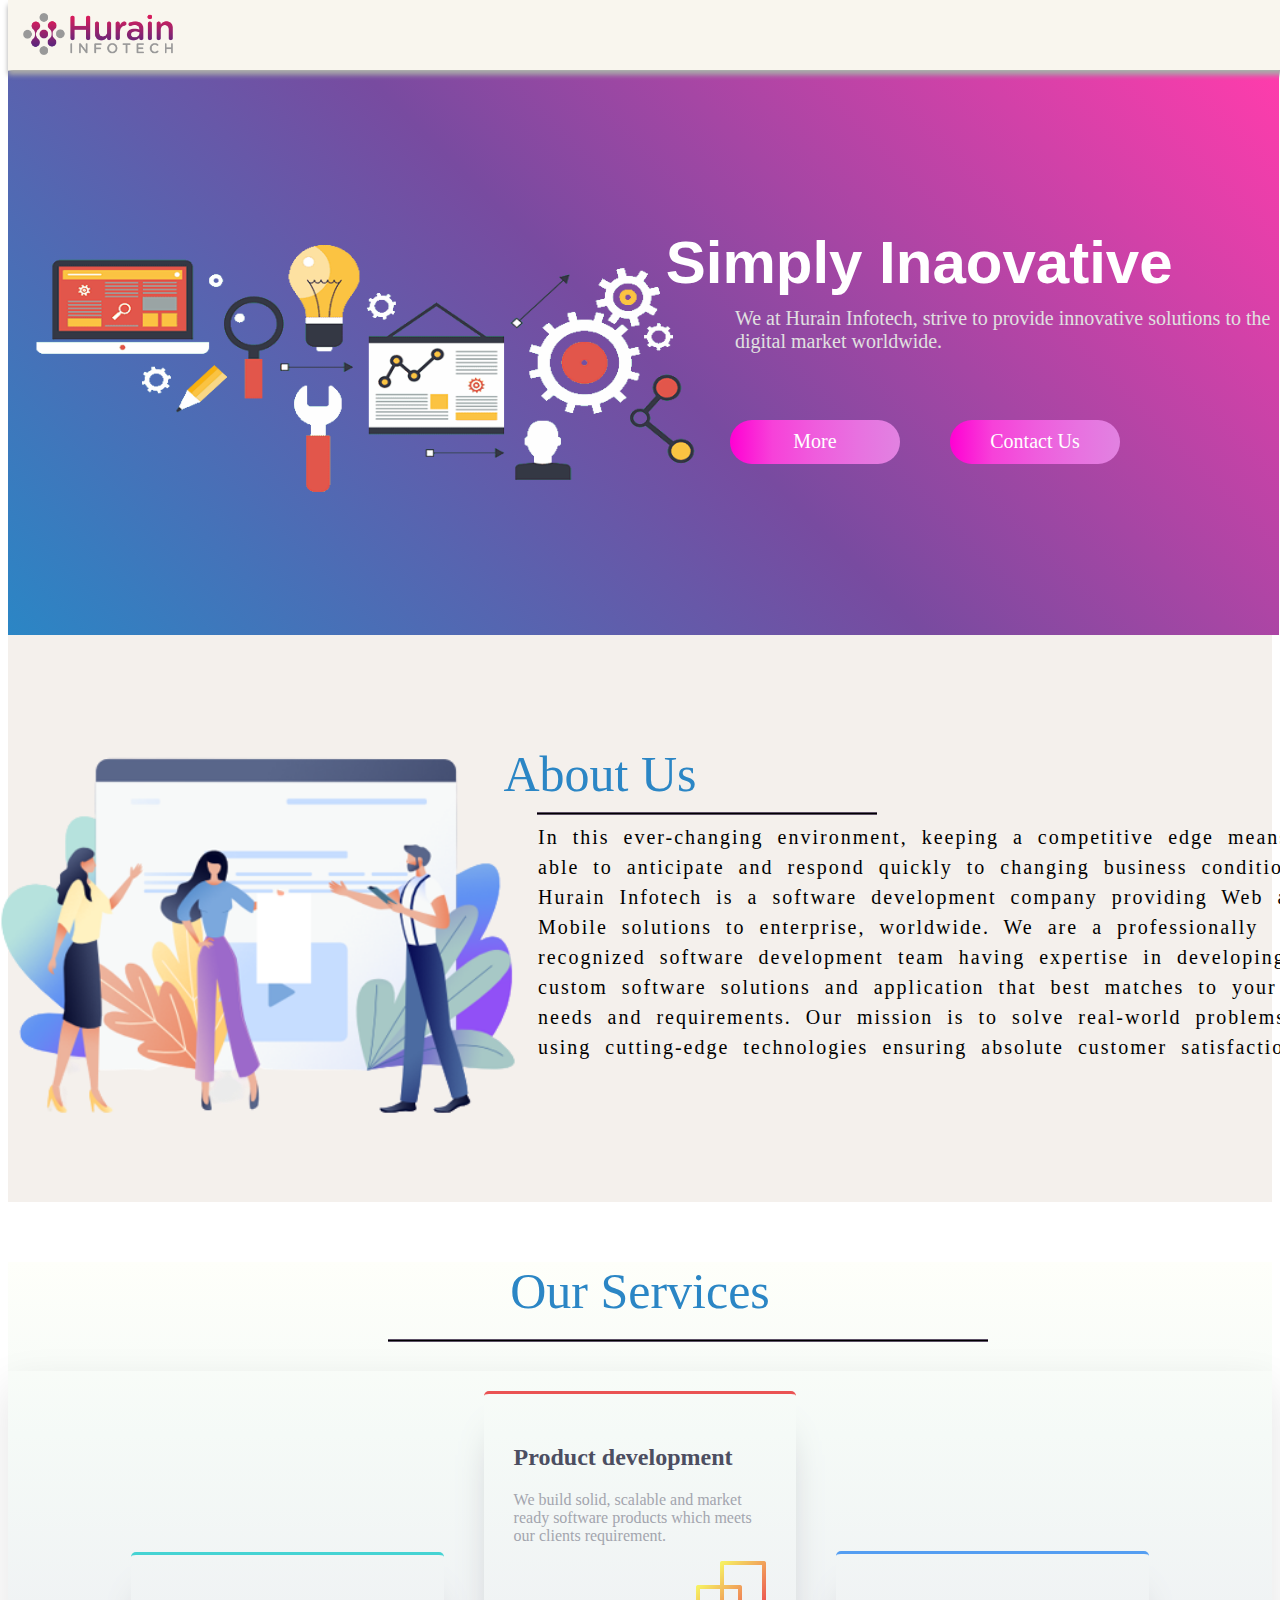
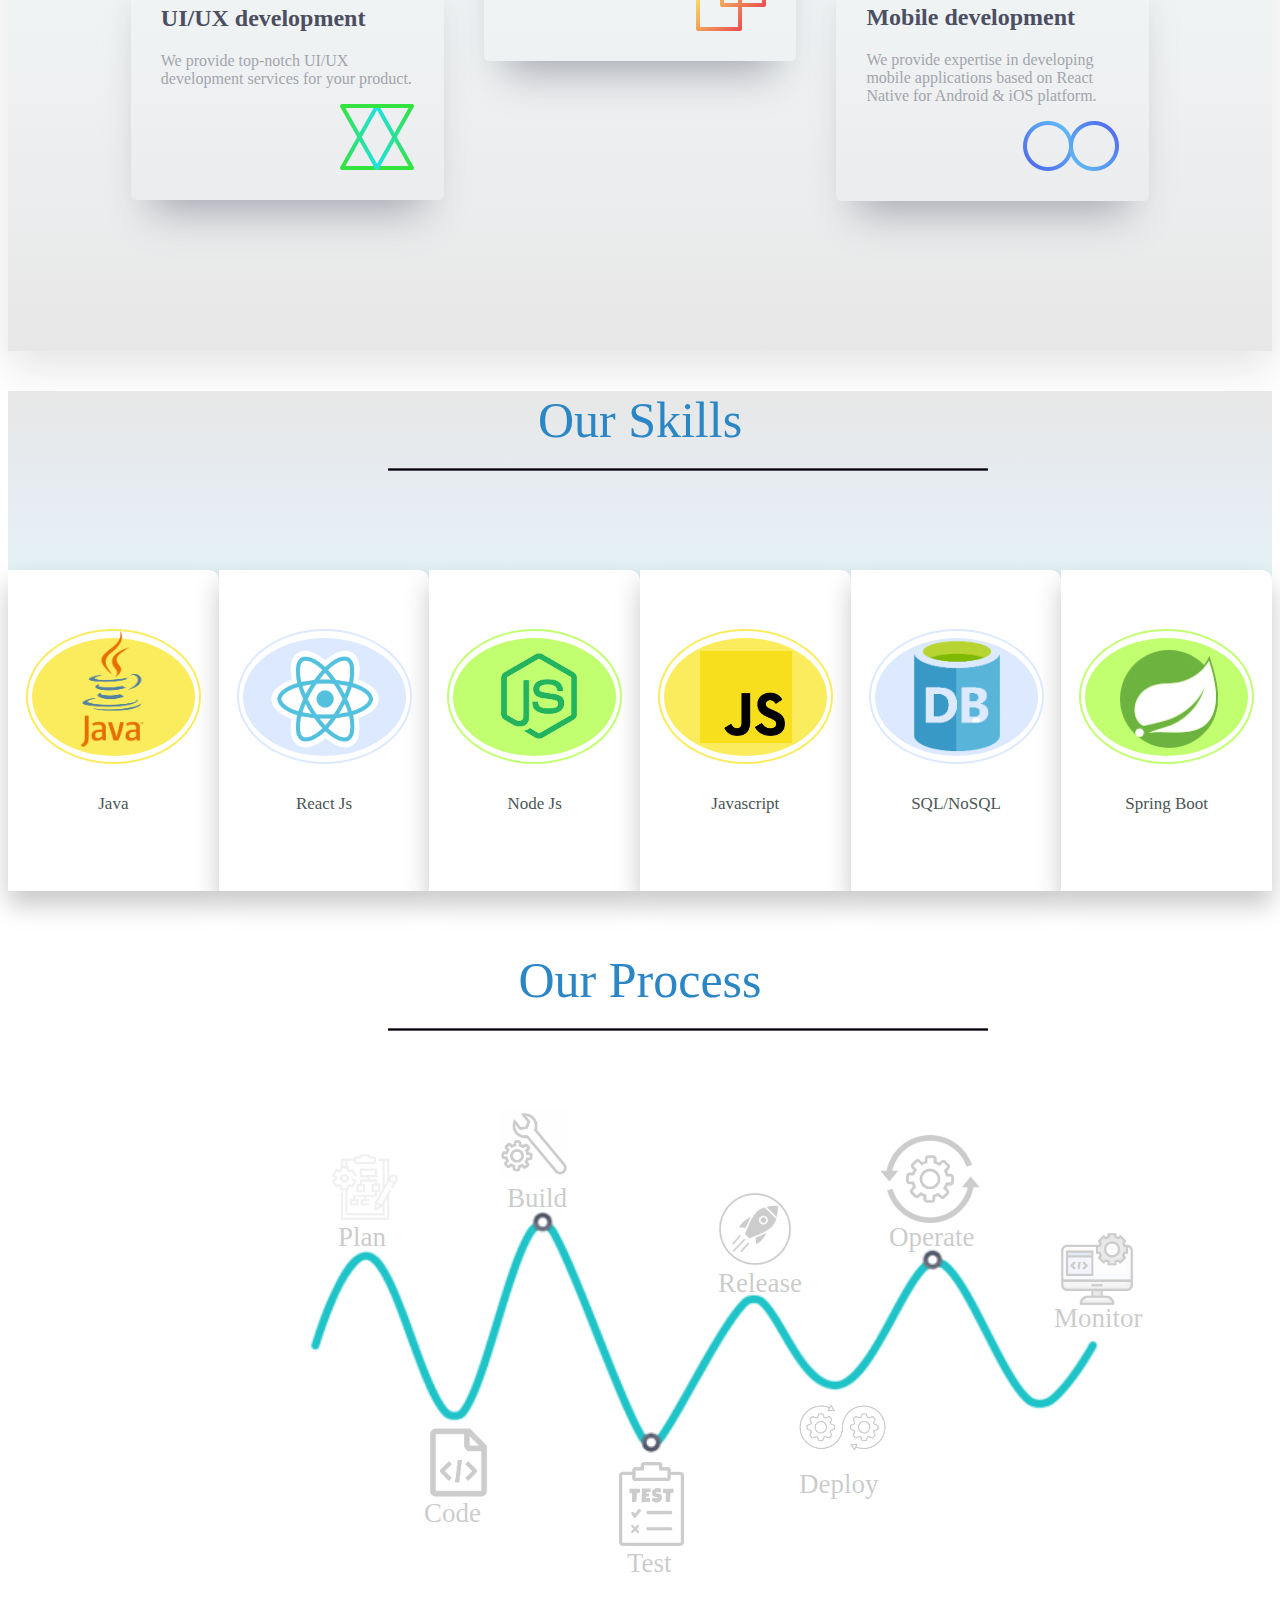
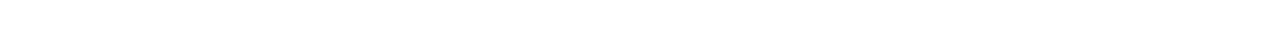
<file: hurain/index.html>
<!DOCTYPE html>
<html>
<head>
	<link rel="stylesheet" type="text/css" href="hurain.css">
	<title></title>
</head>
<body>
<nav>
<div id="dd" class="fixnav" >


	 <div id="navbut">
	 <a href="file:///D:/C-drive%20data%20backup%2001-Aug-22/HAMZA/hurain/hurain.html#"><span id="img1"><img width="150px" align="left" src="logo.png"  ></span></a>
	 

</div>

</div>
</nav>


<div id="mainprob">
	  <div id="main">
	  	<div id="anima">
	  		<p id="txt"><b>Simply Inaovative</b></p>
	  		<p id="txt1">We at Hurain Infotech, strive to provide innovative solutions to the digital market worldwide.</p>
	  		<img id="gif" src="anima.gif">
	  		
	  		<a class="more" href="#">More</a>	
	  		 
	  			<a  id="contact" href="#contact">Contact Us</a>
	  		
	  		
	  		
	  	</div>
	  </div>
	</div>

	<div id="content">
    <div id="up">
		<p id="abouthead" class="heading">About Us</p>
    <hr/>
		<div id="aboutcont">
		In this ever-changing environment, keeping a competitive edge means able to anticipate and respond quickly to changing business conditions. Hurain Infotech is a software development company providing Web and Mobile solutions to enterprise, worldwide. We are a professionally recognized software development team having expertise in developing custom software solutions and application that best matches to your needs and requirements. Our mission is to solve real-world problems using cutting-edge technologies ensuring absolute customer satisfaction.


		</div>
    <div id="aboutimg">
		<img width="900px" src="aboutus.png">
  </div>
  </div>
	</div>
<div id="servicepage">
<p id="serviceshead" class="heading">Our Services</p>
<hr id="serhr" />

<!-- CARD -->

 <div class="row1-container">
    <div class="box box-down cyan">
      <h2>UI/UX development</h2>
      <p>We provide top-notch UI/UX development services for your product.</p>
      <img class="images" src="uidel.png" alt="">
    </div>

    <div class="box red">
      <h2>Product development</h2>
      <p>We build solid, scalable and market ready software products which meets our clients requirement.</p>
      <img class="images" src="productdel.png" alt="">
    </div>

    <div class="box box-down blue">
      <h2>Mobile development</h2>
      <p>We provide expertise in developing mobile applications based on React Native for Android & iOS platform.</p>
      <img class="images" src="mobiledel.png" alt="">
    </div>
  </div>
</div>
 <!--  <div class="row2-container">
    <div class="box orange">
      <h2>Karma</h2>
      <p>Regularly evaluates our talent to ensure quality</p>
      <img class="images" src="https://assets.codepen.io/2301174/icon-karma.svg" alt="">
    </div>
  </div> -->










<!-- language CARD -->
<div id="skillpage">
<div id="skilldiv">
<p id="skill" class="heading">Our Skills</p>
<hr id="skillhr" />
</div>
<div id="langcard">
<!-- <link href="https://fonts.googleapis.com/css?family=Open+Sans" rel="stylesheet"> -->
<!-- 
<a href="#" class="card education">
     <div class="overlay"></div>
  <div class="circle">
Generator: Sketch 42 (36781) - http://www.bohemiancoding.com/sketch 
<svg width="71px" height="76px" viewBox="29 14 71 76" version="1.1" xmlns="http://www.w3.org/2000/svg" xmlns:xlink="http://www.w3.org/1999/xlink">
    
    <desc>Created with Sketch.</desc>
    <defs></defs>
    <g id="Group" stroke="none" stroke-width="1" fill="none" fill-rule="evenodd" transform="translate(30.000000, 14.000000)">
        <g id="Group-8" fill="#D98A19">
            <g id="Group-7">
                <g id="Group-6">
                    <path d="M0,0 L0,75.9204805 L69.1511499,75.9204805 L0,0 Z M14.0563973,32.2825679 L42.9457663,63.9991501 L14.2315268,63.9991501 L14.0563973,32.2825679 Z" id="Fill-1"></path>
                </g>
            </g>
        </g>
        <g id="Group-20" transform="translate(0.000000, 14.114286)" stroke="#FFFFFF" stroke-linecap="square">
            <path d="M0.419998734,54.9642857 L4.70316223,54.9642857" id="Line"></path>
            <path d="M0.419998734,50.4404762 L4.70316223,50.4404762" id="Line"></path>
            <path d="M0.419998734,45.9166667 L4.70316223,45.9166667" id="Line"></path>
            <path d="M0.419998734,41.3928571 L2.93999114,41.3928571" id="Line"></path>
            <path d="M0.419998734,36.8690476 L4.70316223,36.8690476" id="Line"></path>
            <path d="M0.419998734,32.3452381 L4.70316223,32.3452381" id="Line"></path>
            <path d="M0.419998734,27.8214286 L4.70316223,27.8214286" id="Line"></path>
            <path d="M0.419998734,23.297619 L2.93999114,23.297619" id="Line"></path>
            <path d="M0.419998734,18.7738095 L4.70316223,18.7738095" id="Line"></path>
            <path d="M0.419998734,14.25 L4.70316223,14.25" id="Line"></path>
            <path d="M0.419998734,9.72619048 L4.70316223,9.72619048" id="Line"></path>
            <path d="M0.419998734,5.20238095 L2.93999114,5.20238095" id="Line"></path>
            <path d="M0.419998734,0.678571429 L4.70316223,0.678571429" id="Line"></path>
        </g>
    </g>
</svg>
  </div>
  <p>Education</p>
</a>

 -->
<!-- JAVA CARD -->

<a href="#" class="card wallet">
     <span class="overlay"></span>
  <div class="circle">
    
    
   
   <svg
  version="1.1"
  xmlns="http://www.w3.org/2000/svg"
  xmlns:xlink="http://www.w3.org/1999/xlink"
  width="110"
  >
  <image
    x="10"
    y="-0"
    width="88"
    height="116"
    
    xlink:href="java.png" />
</svg>

  </div>
  <p>Java</p>
</a>





<!-- REACT -->



<a href="#" class="card human-resources">
     <div class="overlay"></div>
  <div class="circle">
     <svg
  version="1.1"
  xmlns="http://www.w3.org/2000/svg"
  xmlns:xlink="http://www.w3.org/1999/xlink"
  width="110"
  >
  <image
    x="2"
    y="-10"
    width="108"
    height="156"
    
    xlink:href="reactdel.png" />
</svg>

 </div>
  <p>React Js</p>
</a>

<!-- NODE -->

<a href="#" class="card credentialing">
     <span class="overlay"></span>
  <div class="circle">
    
  
   <svg
  version="1.1"
  xmlns="http://www.w3.org/2000/svg"
  xmlns:xlink="http://www.w3.org/1999/xlink"
  width="110"
  >
  <image
    x="-50"
    y="-10"
    width="218"
    height="150"
    xlink:href="nodejs.png
" />
</svg>
  </div>
  <p>Node Js</p>
</a>

<!-- 
JS -->

<a href="#" class="card wallet">
     <span class="overlay"></span>
  <div class="circle">
    
   <svg
  version="1.1"
  xmlns="http://www.w3.org/2000/svg"
  xmlns:xlink="http://www.w3.org/1999/xlink"
  width="110"
  >
  <image
    x="2"
    y="20"
    width="108"
    height="92"
    xlink:href="
javascriptdel.png
" />
</svg>

  </div>
  <p>Javascript</p>
</a>


<!-- SQL -->



<a href="#" class="card human-resources">
     <div class="overlay"></div>
  <div class="circle">
     
    
   <svg
  version="1.1"
  xmlns="http://www.w3.org/2000/svg"
  xmlns:xlink="http://www.w3.org/1999/xlink"
  width="110"
  >
  <image
    x="2"
    y="5"
    width="108"
    height="116"
    
    xlink:href="sql.png" />
</svg>
  </div>
  <p>SQL/NoSQL</p>
</a>





<!-- BOOT -->
<a href="#" class="card credentialing">
     <span class="overlay"></span>
  <div class="circle">
    
 <svg
  version="1.1"
  xmlns="http://www.w3.org/2000/svg"
  xmlns:xlink="http://www.w3.org/1999/xlink"
  width="110"
  >
  <image
    x="8"
    y="10"
    width="98"
    height="116"
    
    xlink:href="bootdel.png" />
</svg>


  </div>
  <p>Spring Boot</p>
</a>

















<!-- OTHER3 cards -->
















 <!--    
<svg width="66px" height="77px" viewBox="1855 26 66 77" version="1.1" xmlns="httpww.w://w3.org/2000/svg" xmlns:xlink="http://www.w3.org/1999/xlink"> -->
    <!-- Generator: Sketch 42 (36781) - http://www.bohemiancoding.com/sketch -->
   <!--  <desc>Created with Sketch.</desc>
    <defs></defs>
    <g id="Page-1" stroke="none" stroke-width="1" fill="none" fill-rule="evenodd" transform="translate(1855.000000, 26.000000)">
        <path d="M4.28872448,42.7464904 C4.28872448,39.3309774 5.4159227,33.7621426 6.40576697,30.4912557 C10.5920767,32.1098991 14.3021264,35.1207513 18.69596,35.1207513 C30.993618,35.1207513 42.5761396,28.7162991 49.9992251,17.9014817 C56.8027248,23.8881252 60.8188351,33.0463165 60.8188351,42.7464904 C60.8188351,60.817447 47.6104607,76.6693426 32.5537798,76.6693426 C17.4970989,76.6693426 4.28872448,60.817447 4.28872448,42.7464904" id="Fill-8" fill="#AFCEFF"></path>
        <path d="M64.3368879,31.1832696 L62.8424171,46.6027478 L60.6432609,46.7824348 L59.8340669,34.6791304 L47.6573402,25.3339478 C44.2906753,34.068487 34.3459503,40.2903304 24.4684093,40.2903304 C17.7559812,40.2903304 10.046244,37.4168 5.80469412,32.8004522 L5.80469412,34.6791304 L5.80469412,46.6027478 L4.28932167,46.6027478 L1.30187314,27.8802435 C1.30187314,20.9790957 3.52342407,15.5432 7.27229127,11.3578087 C13.132229,4.79558261 21.8124018,0.0492173913 30.5672235,0.342852174 C37.4603019,0.569286957 42.6678084,2.72991304 50.8299179,0.342852174 C51.4629405,1.44434783 51.8615656,3.00455652 51.5868577,5.22507826 C51.4629405,6.88316522 51.2106273,7.52302609 50.8299179,8.45067826 C58.685967,14.1977391 64.3368879,20.7073739 64.3368879,31.1832696" id="Fill-10" fill="#3B6CB7"></path>
        <path d="M58.9405197,54.5582052 C62.0742801,54.8270052 65.3603242,52.60064 65.6350321,49.5386574 C65.772386,48.009127 65.2617876,46.5570226 64.3182257,45.4584487 C63.3761567,44.3613357 62.0205329,43.6162922 60.4529062,43.4818922 L58.9405197,54.5582052 Z" id="Fill-13" fill="#568ADC"></path>
        <path d="M6.32350389,54.675367 C3.18227865,54.8492104 0.484467804,52.4957496 0.306803449,49.4264626 C0.217224782,47.8925496 0.775598471,46.4579757 1.75200594,45.3886191 C2.7284134,44.3192626 4.10792487,43.6165843 5.67853749,43.530393 L6.32350389,54.675367 Z" id="Fill-15" fill="#568ADC"></path>
    </g> -->
    <!-- 
     <image
    x="90"
    y="-65"
    width="128"
    height="146"
    transform="rotate(45)"
    xlink:href="file:///D:/C-drive%20data%20backup%2001-Aug-22/HAMZA/hurain/sql.png" />
</svg>
 -->
  </div>

</a>
</div>


</div>



<div id="ourprocess">
   <p id="prohead" class="heading">Our Process</p>
   <hr id="prohr" />
 <!--  <img id="processback1" src="uidel.png"> -->
 <!-- <div id="no1" class="procircle">1</div>
 <div id="no2" class="procircle">2</div>
 <div id="no3" class="procircle">3</div>
 <div id="no4" class="procircle">4</div>
 <div id="no5" class="procircle">5</div>
 <div id="no6" class="procircle">6</div>
  <img id="processback" src="processback.png">

    -->

<img id="processimg" src="process.png">


<img id="plan" src="plan.png"> 
<div id="plantxt">
<p>Plan</p>
</div>

 <img id="code" src="code.png">
 <div id="codetxt">
<p>Code</p>
</div>

<img id="build" src="build.png"> 
<div id="buildtxt">
<p>Build</p>
</div>


<img id="test" src="test.png">
<div id="testtxt">
<p>Test</p>
</div>


<img id="release" src="deploy.png"> 
<div id="releasetxt">
<p>Release</p>
</div>




<img id="operate" src="operate.png"> 
<div id="operatetxt">
<p>Operate</p>
</div>

<img id="deploy" src="dep.png"> 
<div id="deploytxt">
<p>Deploy</p>
</div>




<img id="monitor" src="monitor.png"> 
<div id="monitortxt">
<p>Monitor</p>
</div>
 
<!-- 
<img id="deploy" src="deploy.png"> 
<img id="operate" src="operate.png"> 
<img id="monitor" src="monitor.png"> 
     -->
</div>

</body> 
<script src="hurain.js"></script>
</html>
</file>
<file: hurain/hurain.css>
.fixnav{
	position: fixed;
	z-index: 6;
	top: 0;
	width: 100%;
	padding-bottom: 0px;
	margin-top: 0px;
	font-size: 20px;

	text-align: right;


	background-color:#F9F6EE; 
	box-shadow: 0px 5px 5px #A9A9A9 ;

	height: 70px;
}

.nav-colored{
	background-image: linear-gradient(to left, #dbfcff, #e1f7ff, #e8f2fb, #eceff4, #ececec);
	opacity: 0.9;
/*background-image: linear-gradient(to bottom, #ffb6c6, #ffc3cd, #ffd0d5, #ffdddf, #ffeaea);*/

}
#img1{ 
	position: relative;
	top: -27px;
	left: 15px;
}
/*

#about{
	border: 2px solid none;

margin:25px;
	

}*/


#navbut{ 
	
	margin-top: 40px;

    margin-right: 25px

}
 #navbut a{


color: white;
	text-decoration: none;
}



#main{ 

	width: 100%;
	height:550px;
	
    padding:6.9px;
     padding-top: 200;
   
 
   
 
  /*  background-image:linear-gradient(to bottom, #c151da, #a25ad9, #8460d4, #6663cc, #4a64c0);*/
 /* background-color: #000000;*/
background-image: linear-gradient(225deg, #FF3CAC 0%, #784BA0 50%, #2B86C5 100%);




 margin-top:71px;
 
	
	
   
}
#mainprob{
	opacity: 1.0;
     width: 99.5%;


	
}

/*#anima{
	margin-top:50px; 
	height:420px;
	width: 420px;
	border:2px solid white;
	/*background-image:url(anima.gif);*/

/*}*/
#gif{
margin-top: -170px;
	height: 300px;
	width: 700px;
}
#txt {

	text-align: right;
	margin-top: 150px;
	margin-right: 100px; 
	font-size:60px; 
	color:white;
	font-family:arial	;
}
#txt1{
	margin-left: 720px;
	margin-top: -50px;
	font-size: 20px;
	font-family: Verdana;
	color:#E0E0E0;


}
/*
#more{

	margin-left: 740px;
	margin-top: -100px;
	background-color: red;
	width:150px;
	height: 20px;
	padding:12px;
	padding-left:30px; 
	border-radius: 9px
	}

#more a{
	color: white;
	text-decoration:none;
	
	
}
*/

#contact{
	display: block;
	height: 34px;
	width:170px;
background-image: linear-gradient(to right, #ff00d3, #f741d9, #ef5cdd, #e871e0, #e182e1);
	position: absolute;
	padding-top:10px;
	left: 0;
	right: 0;
	top: 0;
	bottom: 0;
	text-align: center;
	margin-left: 950px;
	margin-top: 420px;
	border-radius: 22px;
	text-decoration: none;
	font-size: 20px;
	color: white;
}

#contact:hover{
	 transition:  0.8s;
 	 background-image: linear-gradient(to left, #ff00d3, #f741d9, #ef5cdd, #e871e0, #e182e1);
 	
 	background-color: black;
 	border: 1px solid pink;
 	box-shadow: 5px 5px 5px #A9A9A9;
}

.more {

	display: block;
	height: 34px;
	width:170px;
background-image: linear-gradient(to right, #ff00d3, #f741d9, #ef5cdd, #e871e0, #e182e1);
	position: absolute;
	padding-top:10px;
	left: 0;
	right: 0;
	top: 0;
	bottom: 0;
	text-align: center;
	margin-left: 730px;
	margin-top: 420px;
	border-radius: 22px;
	text-decoration: none;
	font-size: 20px;
	color: white;
}
 
 .more:hover{
 	 transition:  0.8s;
 	 background-image: linear-gradient(to left, #ff00d3, #f741d9, #ef5cdd, #e871e0, #e182e1);
 	
 	background-color: black;
 	border: 1px solid pink;
 	box-shadow: 5px 5px 5px #A9A9A9;
 	/*color:#6f62ce;*/

 	/*#6f62ce*/


 }

#abouthead{
	margin-left: -80px;
	padding-bottom: 20px;
}

 #serviceshead{
 	margin-top: 60px;
 	padding-bottom: 30px;
 }
 #prohead{
margin-top: 60px;
  padding-bottom: 30px;
 }

.heading{
	text-align: center;
	font-size: 50px;
	margin-top: 50px;
	color:#2B86C5;
}

#aboutcont{
	font-size: 20px;
	/*border: 1px solid black;*/
	text-align: left;
	width:800px;
	margin-left: 530px;
	word-spacing: 7px;
	letter-spacing: 2px;
	line-height: 30px;
	font-family: arial
	margin-top:-100px;

}

#aboutimg{
	
	margin-top: -350px;
	float: left;
	margin-left: -200px;



}




/*
CARD*/

:root {
    --red: hsl(0, 78%, 62%);
    --cyan: hsl(180, 62%, 55%);
    --orange: hsl(34, 97%, 64%);
    --blue: hsl(212, 86%, 64%);
    --varyDarkBlue: hsl(234, 12%, 34%);
    --grayishBlue: hsl(229, 6%, 66%);
    --veryLightGray: hsl(0, 0%, 98%);
    --weight1: 200;
    --weight2: 400;
    --weight3: 600;
}



.box p {
    color: var(--grayishBlue);
}

.box {
    border-radius: 5px;
    box-shadow: 0px 30px 40px -20px var(--grayishBlue);
    padding: 30px;
    margin: 20px;  
}

.images{
    float: right;
}

@media (max-width: 450px) {
    .box {
        height: 200px;
    }
}

@media (max-width: 950px) and (min-width: 450px) {
    .box {
        text-align: center;
        height: 180px;
    }
}

.cyan {
    border-top: 3px solid var(--cyan);

}
.cyan:hover{
	/*background-color: red;*/

	transform: scale(1.2);
	transition: 0.2s ease-out;
}
.red {

    border-top: 3px solid var(--red);
}
.red:hover{
	transition: 0.2s ease-out;

transform: scale(1.2);
}
.blue {
  
    border-top: 3px solid var(--blue);
}
.blue:hover{
	transition: 0.2s ease-out;
	transform: scale(1.2);
}

h2 {
    color: var(--varyDarkBlue);
    font-weight: var(--weight3);
}

#content {
	background-color: #f4f0ec;
	margin-top: 0px;
	padding-top: 110px;
	padding-bottom: 140px;
}


#up{
margin-top: -50px;
}

@media (min-width: 950px) {
    .row1-container {
    	margin-top: 30px;
        display: flex;
        justify-content: center;
        align-items: center;
        box-shadow: 0px 17px 42px rgba(0,0,0,0.11);
        padding-bottom:270px;
        
    }
    #skillpage{
    	margin-top: -260px;
    	background-image: linear-gradient(to top, #f7ffdf, #e0fdef, #def6f8, #e6edf3, #e7e7e7);
    }
    #servicepage{
background-image: linear-gradient(to bottom, #fefffa, #f5faf7, #f0f3f4, #ecedee, #e7e7e7);
/*background-image: linear-gradient(to right top, #dcc3e0, #ddc0e1, #debde3, #e0b9e4, #e1b6e5);*/
/*background-image: linear-gradient(to right top, #f0e3f2, #f2dbf6, #f5d3f9, #f7cbfc, #fac3ff);*/
    }
    
    #skill{
        margin-top: 60px;
  padding-bottom: 30px;
    }
    .row2-container {
        display: flex;
        justify-content: center;
        align-items: center;
    }
    .box-down {
        position: relative;
        top: 150px;
    }
    .box {
        width: 20%;
     
    }
    .header p {
        width: 30%;
    }
    
}



















//language Card

.education {
  --bg-color: #ffd861;
  --bg-color-light: #ffeeba;
  --text-color-hover: #4C5656;
  --box-shadow-color: rgba(255, 215, 97, 0.48);
}

.credentialing {
  --bg-color: #C1FF70;
  --bg-color-light: #fff;
  --text-color-hover: #4C5656;
  --box-shadow-color: rgba(184, 249, 211, 0.48);
}

.wallet {

  --bg-color:#fbec5d;/*linear-gradient(to bottom, #f4ff00, #e7f100, #dae400, #ced600, #c1c900);*/
  --bg-color-light: #Fff;
  --text-color-hover: #4C5656;
  --box-shadow-color: rgba(206, 178, 252, 0.48);
}

.human-resources {
  --bg-color: #DCE9FF;
  --bg-color-light: #f1f7ff;
  --text-color-hover: #4C5656;
  --box-shadow-color: rgba(220, 233, 255, 0.48);
}

.card {
  width: 220px;
  height: 321px;
  background: #fff;
  border-top-right-radius: 10px;
  overflow: hidden;
  display: flex;
  flex-direction: column;
  justify-content: center;
  align-items: center;
  position: relative;
  box-shadow: 0 14px 26px rgba(0,0,0,0.22);
  transition: all 0.3s ease-out;
  text-decoration: none;
}

.card:hover {
  transform: translateY(-5px) scale(1.005) translateZ(0);
  box-shadow: 0 24px 36px rgba(0,0,0,0.11),
    0 24px 46px var(--box-shadow-color);
}

.card:hover .overlay {
  transform: scale(4) translateZ(0);
}

.card:hover .circle {
  border-color: var(--bg-color-light);
  background: var(--bg-color);
}

.card:hover .circle:after {
  background: var(--bg-color-light);
}

.card:hover p {
  color: var(--text-color-hover);
}

.card:active {
  transform: scale(1) translateZ(0);
  box-shadow: 0 15px 24px rgba(0,0,0,0.11),
    0 15px 24px var(--box-shadow-color);
}

.card p {
  font-size: 17px;
  color: #4C5656;
  margin-top: 30px;
  z-index: 1;
  transition: color 0.3s ease-out;
}

.circle {
	
  width: 171px;
  height: 131px;
  border-radius: 50%;
  background: #fff;
  border: 2px solid var(--bg-color);
  display: flex;
  justify-content: center;
flex-direction: column;
  align-items: center;
  position: relative;
  z-index: 1;
  transition: all 0.3s ease-out;
}

.circle:after {
  content: "";
  width: 163px;
  height: 118px;
  display: block;
  position: absolute;
  background: var(--bg-color);
  border-radius: 50%;
  top: 7px;
  left: 4px;
  transition: opacity 0.3s ease-out;
}

.circle svg {
  z-index: 10000;
  transform: translateZ(0);
}

.overlay {
  width: 118px;
  position: absolute; 
  height: 118px;
  border-radius: 50%;
  background: var(--bg-color);
  top: 70px;
  left: 50px;
  z-index: 0;
  transition: transform 0.3s ease-out;
}
#langcard{
	display: flex;
	flex-direction: row;
	margin-top: 100px;
}





/*HR*/
hr {
  border: 0 solid black;
  border-top-width: 1px;
  height: 0;
  /*margin: 60px auto;*/
  margin-left: 614px;
  clear: both;
  display: block;
  width: 170px;
  position: relative;
  margin-top: -60px;
  background-color: #784BA0;

}



hr {transform:scale(2)
}
#serhr{

	width: 300px;
	margin-left: 530px;



}
#prohr{
  width: 300px;
  margin-left: 530px;
  margin-bottom: 100px;

}


#skill{
	margin-top: 300px;
}

#skillhr{
  width: 300px;
  margin-left: 530px;
}

#skilldiv{

}


/*PRoCESS*/
#processback{
	width: 900px;
	margin-left: 230px;
	margin-top: 30px;

}
.processbackrot{
transform: rotate(20deg);
}
/*
#processback1{

	margin-top: 100px;
	margin-left: 500px;
	opacity: 0.2;
	-webkit-transition: opacity 0.5s ease-in-out;
    -moz-transition: opacity 0.5s ease-in-out;
    
    transition: opacity 0.5s ease-in-out;
     
}
*/
.processback1scroll
{
    display: block;

  /*  -webkit-animation: fadeInFromNone 0.5s ease-out;
    -moz-animation: fadeInFromNone 0.5s ease-out;
    -o-animation: fadeInFromNone 0.5s ease-out;*/
    animation: fadeInFromNone 0.5s ease-in-out;
    animation-duration: 2s;

}


/*@-webkit-keyframes fadeInFromNone {
    0% {
        display: none;
        opacity: 0;
    }

    1% {
        display: block;
        opacity: 0;
    }

    100% {
        display: block;
        opacity: 1;
    }
}

@-moz-keyframes fadeInFromNone {
    0% {
        display: none;
        opacity: 0;
    }

    1% {
        display: block;
        opacity: 0;
    }

    100% {
        display: block;
        opacity: 1;
    }
}

@-o-keyframes fadeInFromNone {
    0% {
        display: none;
        opacity: 0;
    }

    1% {
        display: block;
        opacity: 0;
    }

    100% {
        display: block;
        opacity: 1;
    }
}
*/
@keyframes fadeInFromNone {
    0% {
        display: none;
        opacity: 0;
    }

    1% {
        display: block;
        opacity: 0;
    }
    50%{
    	display: block;
    	opacity: 1;
    }

    100% {
        display: block;
        opacity: 1;
    }
}

.rotate {
  animation: rotation 12s linear infinite;

}

@keyframes rotation {
  from {
    transform: rotate(0deg);
  }
  to {
    transform: rotate(359deg);
  }
}


      .procircle {
      	position: absolute;
        border-radius: 50%;
        width: 34px;
        height: 34px;
        padding: 10px;
        background: #fff;
        border: 3px solid #000;
        color: #000;
        text-align: center;
        font: 32px Arial, sans-serif;
      }
#no1{
	margin-top: 100px;
	margin-left: 530px;


}
#no2{
	margin-top: 60px;
	margin-left: 680px;
}
#no3{
	margin-top: 150px;
margin-left: 800px;	
}
#no4{margin-top: 290px;
	margin-left: 800px;
}

#no5{
	margin-top: 368px;
	margin-left: 645px;
}

#no6{
	margin-top: 280px;
	margin-left: 510px;
}


#processimg{
	margin-top: -110px;
	width: 990px;
	margin-left: 200px;
}
 

 #plan{
 	position: absolute;
 	width: 70px;
 	left: 0;
 	margin-top:22px;
 	margin-left: 330px;
 	opacity: 0.06;
 	transition: opacity 0.5s ease-in-out;

 }
 #plantxt{
 	font-size: 27px;
 	position: absolute;
margin-top: -426px;
margin-left: 330px;
opacity: 0.2;

 }

.planscroll{
	
	 animation: fade 0.5s ease-in-out;
    animation-duration: 1s;
    animation-play-state: running;

}
.plantxtscroll{
	animation: fade 0.5s ease-in-out;
    animation-duration: 1s;
}


@keyframes fade {
    0% {
        display: none;
        opacity: 0;
    }

    1% {
        display: block;
        opacity: 0;
    }
    50%{
    	display: block;
    	opacity: 1;
    }

    100% {
        display: block;
        opacity: 1;
    }
}

#code{position: absolute;
width: 85px;

 	left: 0;
 	margin-top:290px;
 	margin-left: 416px;
 	opacity: 0.2;
 	transition: opacity 0.5s ease-in-out;
}
#codetxt{
	font-size: 27px;
 	position: absolute;
margin-top: -150px;
margin-left: 416px;
opacity: 0.2;
}
.codescroll{
	
	 animation: code 0.5s ease-in-out;
    animation-duration: 1s;
    animation-delay: 1s

}
.codetxtscroll{
	animation: code 0.5s ease-in-out;
	animation-delay: 1s;
    animation-duration: 1s;
}
@keyframes code {
    0% {
        display: none;
        opacity: 0;
    }

    1% {
        display: block;
        opacity: 0;
    }
    50%{
    	display: block;
    	opacity: 1;
    }

    100% {
        display: block;
        opacity: 1;
    }
}







#build{
	position: absolute;
 	width: 70px;
 	left: 0;
 	margin-top:-20px;
 	margin-left: 499px;
 	opacity: 0.2;
 	transition: opacity 0.5s ease-in-out;
}
#buildtxt{
	font-size: 27px;
 	position: absolute;
margin-top: -465px;
margin-left: 499px;
opacity: 0.2;
}
.buildscroll{
	
	 animation: code 0.5s ease-in-out;
    animation-duration: 1s;
    animation-delay: 2s

}
.buildtxtscroll{
	animation: code 0.5s ease-in-out;
	animation-delay: 2s;
    animation-duration: 1s;
}
@keyframes build {
    0% {
        display: none;
        opacity: 0;
    }

    1% {
        display: block;
        opacity: 0;
    }
    50%{
    	display: block;
    	opacity: 1;
    }

    100% {
        display: block;
        opacity: 1;
    }
}







#test{position: absolute;
width: 65px;

 	left: 0;
 	margin-top:332px;
 	margin-left: 619px;
 	opacity: 0.2;
 	transition: opacity 0.5s ease-in-out;
}
#testtxt{
	font-size: 27px;
 	position: absolute;
margin-top: -100px;
margin-left: 619px;
opacity: 0.2;
}
.testscroll{
	
	 animation: test 0.5s ease-in-out;
    animation-duration: 1s;
    animation-delay: 3s

}
.testtxtscroll{
	animation: test 0.5s ease-in-out;
	animation-delay: 3s;
    animation-duration: 1s;
}
@keyframes test {
    0% {
        display: none;
        opacity: 0;
    }

    1% {
        display: block;
        opacity: 0;
    }
    50%{
    	display: block;
    	opacity: 1;
    }

    100% {
        display: block;
        opacity: 1;
    }
}



#release{position: absolute;
width: 74px;

 	left: 0;
 	margin-top:62px;
 	margin-left: 718px;
 	opacity: 0.2;
 	transition: opacity 0.5s ease-in-out;
}
#releasetxt{
	font-size: 27px;
 	position: absolute;
margin-top: -380px;
margin-left: 710px;
opacity: 0.2;
}
.releasescroll{
	
	 animation: test 0.5s ease-in-out;
    animation-duration: 1s;
    animation-delay: 4s

}
.releasetxtscroll{
	animation: test 0.5s ease-in-out;
	animation-delay: 4s;
    animation-duration: 1s;
}
@keyframes release {
    0% {
        display: none;
        opacity: 0;
    }

    1% {
        display: block;
        opacity: 0;
    }
    50%{
    	display: block;
    	opacity: 1;
    }

    100% {
        display: block;
        opacity: 1;
    }
}




 #operate{
 	position: absolute;
 	width: 100px;
 	left: 0;
 	margin-top:5px;
 	margin-left: 880px;
 	opacity: 0.2;
 	transition: opacity 0.5s ease-in-out;
 }
 #operatetxt{
 	font-size: 27px;
 	position: absolute;
margin-top: -426px;
margin-left: 881px;
opacity: 0.2;

 }

.operatescroll{
	
	 animation: operate 0.5s ease-in-out;
	 animation-delay: 6s;
    animation-duration: 1s;

}
.operatetxtscroll{
	animation: operate 0.5s ease-in-out;
    animation-duration: 1s;
    animation-delay: 6s;
}


@keyframes operate {
    0% {
        display: none;
        opacity: 0;
    }

    1% {
        display: block;
        opacity: 0;
    }
    50%{
    	display: block;
    	opacity: 1;
    }

    100% {
        display: block;
        opacity: 1;
    }
}



#deploy{position: absolute;
width: 115px;

 	left: 0;
 	margin-top:240px;
 	margin-left: 785px;
 	opacity: 0.2;
 	transition: opacity 0.5s ease-in-out;
}
#deploytxt{
	font-size: 27px;
 	position: absolute;
margin-top: -179px;
margin-left: 791px;
opacity: 0.2;
}
.deployscroll{
	
	 animation: deploy 0.5s ease-in-out;
    animation-duration: 1s;
    animation-delay: 5s

}
.deploytxtscroll{
	animation: deploy 0.5s ease-in-out;
	animation-delay: 5s;
    animation-duration: 1s;
}
@keyframes deploy {
    0% {
        display: none;
        opacity: 0;
    }

    1% {
        display: block;
        opacity: 0;
    }
    50%{
    	display: block;
    	opacity: 1;
    }

    100% {
        display: block;
        opacity: 1;
    }
}







#monitor{position: absolute;
width: 74px;

 	left: 0;
 	margin-top:102px;
 	margin-left: 1060px;
 	opacity: 0.2;
 	transition: opacity 0.5s ease-in-out;
}
#monitortxt{
	font-size: 27px;
 	position: absolute;
margin-top: -345px;
margin-left: 1046px;
opacity: 0.2;
}
.monitorscroll{
	
	 animation: monitor 0.5s ease-in-out;
    animation-duration: 1s;
    animation-delay:7s

}
.monitortxtscroll{
	animation: monitor 0.5s ease-in-out;
	animation-delay: 7s;
    animation-duration: 1s;
}
@keyframes monitor {
    0% {
        display: none;
        opacity: 0;
    }

    1% {
        display: block;
        opacity: 0;
    }
    50%{
    	display: block;
    	opacity: 1;
    }

    100% {
        display: block;
        opacity: 1;
    }
}
</file>
